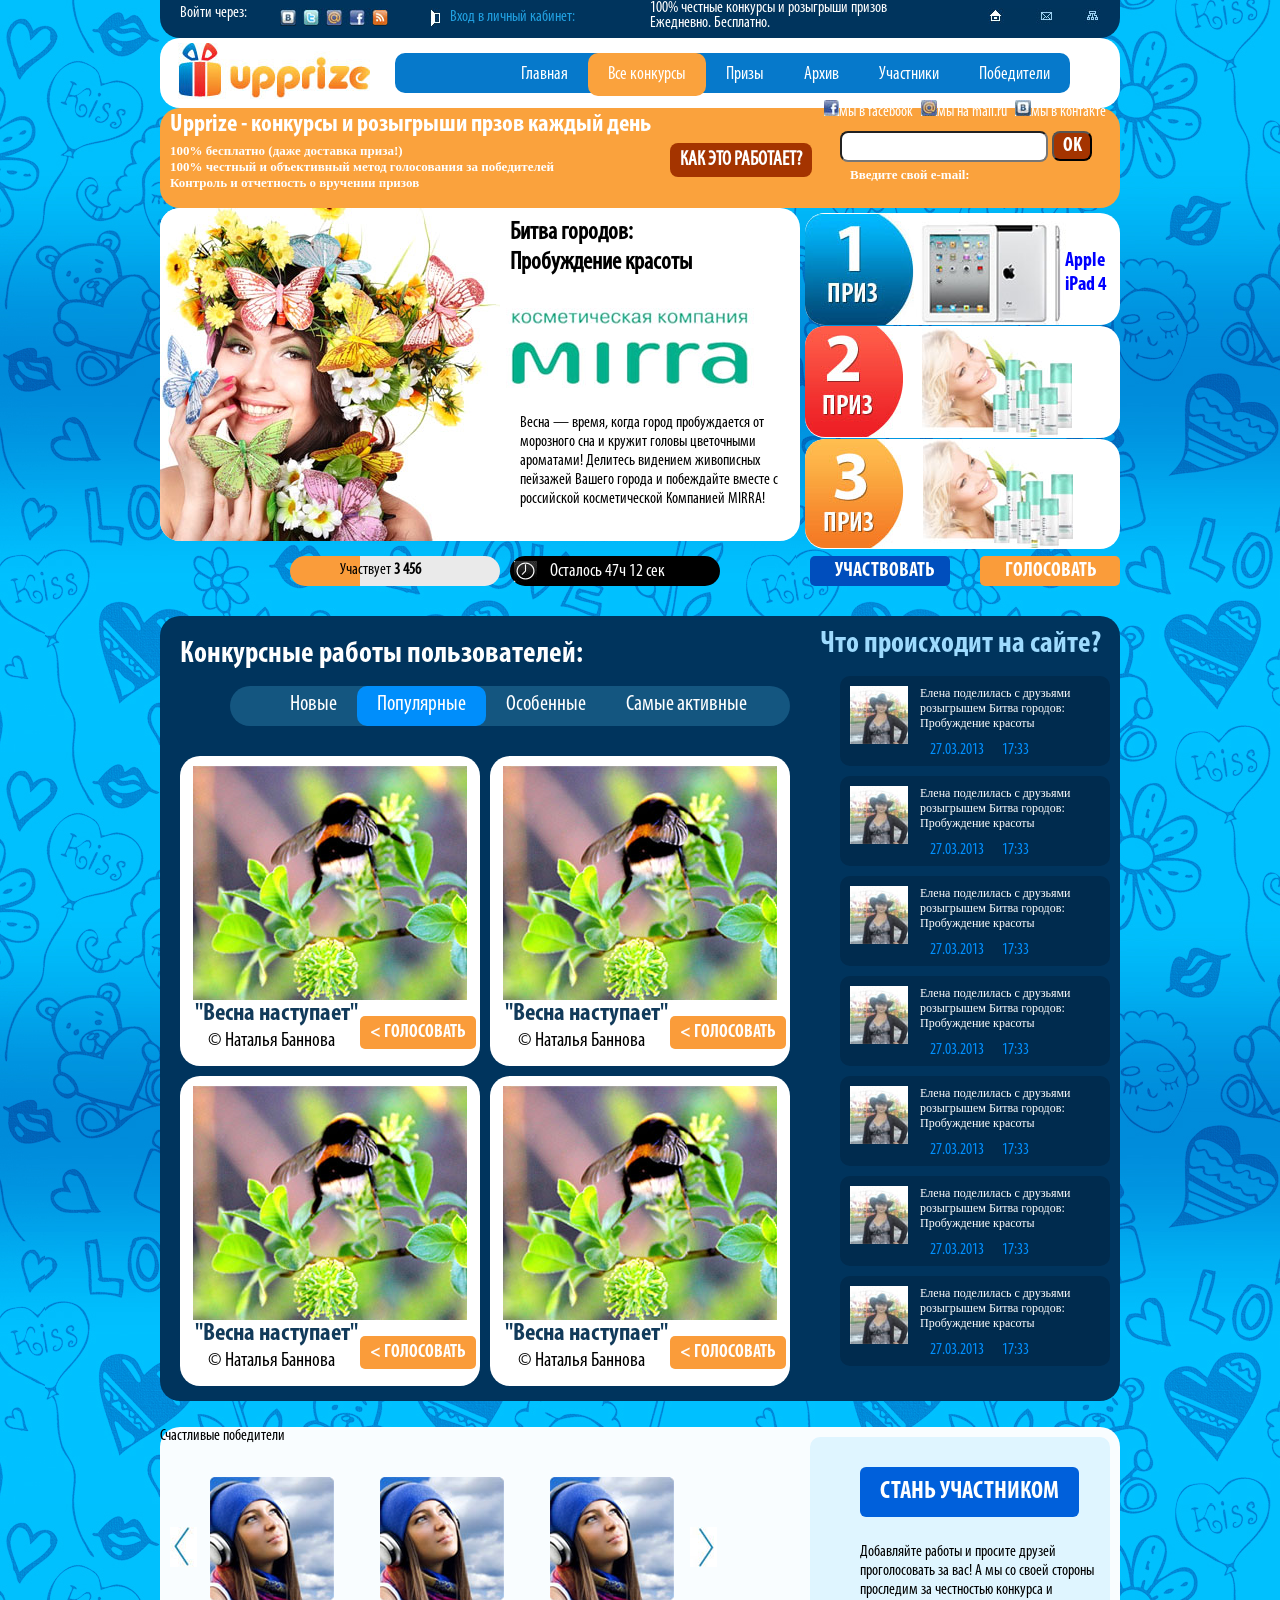
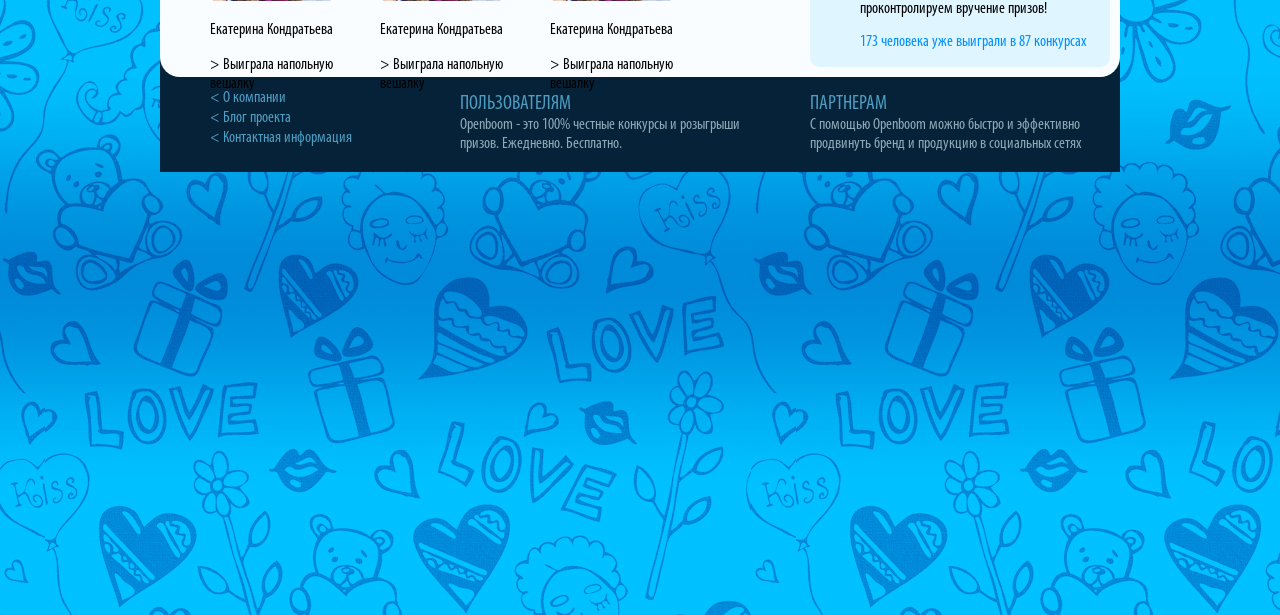
<file: home09/index.html>
<!DOCTYPE html>
<html>
		<head>
				<meta charset="Windows-1221">
				<title>Upprize �������� ���������</title>
				<link media="all"  rel="stylesheet"  href="css/all.css">
		</head>
		<body>
				<div id="wrapper">
						<div id="header">
								<div class="enter">
										<p class="ent1">����� �����:</p>
										<a class="ent2"  href="#"><img src="images/pic1.jpg"  alt="pic1"></a>
										<a class="ent3" href="#"><img src="images/pic2.jpg"  alt="pic2"></a>
										<a class="ent4" href="#">���� � ������ �������:</a>
										<p class="ent5">100% ������� �������� � ��������� ������</p>
										<p class="ent6">���������. ���������.</p>
										<a class="ent7" href="#"><img src="images/pic3.jpg"  alt="pic3"></a>
								</div>
								<div class="navi">
										<strong class="logo">
												<a href="#">Upprize</a>
										</strong>
									<div class="menu">
										<ul class="menu">
												<li><a  href="#">����������</a></li>
												<li><a href="#">���������</a></li>
												<li><a href="#">�����</a></li>
												<li><a href="#">�����</a></li>
												<li><a class="menu"  href="#">��� ��������</a></li>
												<li><a href="#">�������</a></li>
										</ul>
									</div>
								</div>
						</div>
					    <div id="main">
							<div class="email">
								<h1>Upprize - �������� � ��������� ����� ������ ����</h1>
								<p>100% ��������� (���� �������� �����!)</p>
								<p>100% ������� � ����������� ����� ����������� �� �����������</p>
								<p>�������� � ���������� � �������� ������</p>
								<a class="email1"  href="#">��� ��� ��������?</a>
								<ul class="email2">
										<li><a href="#" ><img src="images/pic4.jpg"  alt="pic4">�� � ��������</a></li>
										<li><a href="#" ><img src="images/pic5.jpg"  alt="pic5">�� �� mail.ru</a></li>
										<li><a href="#" ><img src="images/pic6.jpg"  alt="pic6">�� � facebook</a></li>
								</ul>
								<form action="#" class="mail">
								     <input type="text"  class="email3">
								     <input type="submit"  value="OK"  class="submit">                                                                 											       </form>
							 <p class="email4">������� ���� e-mail:</p>
							</div>
							<div class="cosmetic" >
								<img src="images/pic7.jpg"  class="cosmetic1"  alt="pic7"> 
								<div class="cosmetic2"  >
					 				<p>����� �������:</p>
					 				<p>����������� �������</p>
								</div>
								<img src="images/pic8.jpg"  class="cosmetic3"  alt="pic8">  
								<div class="cosmetic4"  >
					 				<p>����� � �����, ����� ����� ������������ �� ��������� ��� � ������ ������ ���������� ���������! �������� �������� ���������� �������� ������ ������ � ���������� ������ � ���������� ������������� ��������� MIRRA!</p>
								</div>
							</div> 
							<div class="priz1" >
					 				<img src="images/pic9.jpg"  class="priz11"  alt="pic9"> 
					 				<img src="images/pic10.jpg"  class="priz12"  alt="pic12">
					 				<p>Apple</p>
					 				<p>iPad 4</p>
							</div>
							<div class="priz2">
					 			<img src="images/pic12.jpg"  class="priz21"  alt="pic12"> 
					 			<img src="images/pic11.jpg"  class="priz22"  alt="pic12">	
							</div>
							<div class="priz3">
					 			<img src="images/pic13.jpg"  class="priz31"  alt="pic13"> 
					 			<img src="images/pic11.jpg"  class="priz32"  alt="pic12">	
							</div>				 				
							<div class="part" >   
					 			<div class="part1"></div>
					 			<div class="part2"></div>
					 			<p>��������� <b>3 456</b></p>
							</div>
							<div class="clock" >
					 			<img src="images/pic14.jpg"   alt="pic14">
					 			<p>�������� 47� 12 ���<p>
							</div>
							<div class="partner" >
					 			<a  href="#">�����������</a>
							</div> 
							<div class="voice" >
					 			<a  href="#">����������</a>  
							</div>
							<div class="competition" >
					 			<p class="compet1">���������� ������ �������������:</p>
					 			<p class="compet2">��� ���������� �� �����?</p>
					 		   <div class="menu1">
										<ul class="menu1">
												<li><a  href="#">�����</a></li>
												<li><a class="menu1"  href="#">����������</a></li>
												<li><a href="#">���������</a></li>
												<li><a href="#">����� ��������</a></li>
										</ul>
								</div> 
								<div class="foto1">
										<img src="images/pic15.jpg"  alt="pic15">
										<p class="foto11">&#34����� ���������&#34 </p>
										<p class="foto12">&#169 ������� �������</p>
										<a href="#" >&#60 ����������</a>
								</div>
								<div class="foto2">
										<img src="images/pic15.jpg"  alt="pic15">
										<p class="foto21">&#34����� ���������&#34 </p>
										<p class="foto22">&#169 ������� �������</p>
										<a href="#" >&#60 ����������</a>
								</div>
								<div class="foto3">
										<img src="images/pic15.jpg"  alt="pic15">
										<p class="foto31">&#34����� ���������&#34 </p>
										<p class="foto32">&#169 ������� �������</p>
										<a href="#" >&#60 ����������</a>
								</div>   
								<div class="foto4">
										<img src="images/pic15.jpg"  alt="pic15">
										<p class="foto41">&#34����� ���������&#34 </p>
										<p class="foto42">&#169 ������� �������</p>
										<a href="#" >&#60 ����������</a>
								</div>
								<div class="message1" >
										    <img src="images/pic16.jpg"  alt="pic16"> 
										<div class="mess">
										    		<a href="#" >
										    				<p>����� ���������� � �������� 
										    							���������� ����� �������:
										    							����������� �������</p>
										    		</a>
										    		<p>27.03.2013 &#160&#160&#160&#160 17:33</p>
										</div>
								</div>
								<div class="message2" >
										    <img src="images/pic16.jpg"  alt="pic16"> 
										<div class="mess">
										    		<a href="#" >
										    				<p>����� ���������� � �������� 
										    							���������� ����� �������:
										    							����������� �������</p>
										    		</a>
										    		<p>27.03.2013 &#160&#160&#160&#160 17:33</p>
										</div>
								</div>
								<div class="message3" >
										    <img src="images/pic16.jpg"  alt="pic16"> 
										    <div class="mess">
										    		<a href="#" >
										    				<p>����� ���������� � �������� 
										    							���������� ����� �������:
										    							����������� �������</p>
										    		</a>
										    		<p>27.03.2013 &#160&#160&#160&#160 17:33</p>
										</div>
								</div>
								<div class="message4" >
										    <img src="images/pic16.jpg"  alt="pic16"> 
										    <div class="mess">
										    		<a href="#" >
										    				<p>����� ���������� � �������� 
										    							���������� ����� �������:
										    							����������� �������</p>
										    		</a>
										    		<p>27.03.2013 &#160&#160&#160&#160 17:33</p>
										</div>
								</div>
								<div class="message5" >
										    <img src="images/pic16.jpg"  alt="pic16"> 
										    <div class="mess">
										    		<a href="#" >
										    				<p>����� ���������� � �������� 
										    							���������� ����� �������:
										    							����������� �������</p>
										    		</a>
										    		<p>27.03.2013 &#160&#160&#160&#160 17:33</p>
										</div>
								</div>
								<div class="message6" >
										    <img src="images/pic16.jpg"  alt="pic16"> 
										    <div class="mess">
										    		<a href="#" >
										    				<p>����� ���������� � �������� 
										    							���������� ����� �������:
										    							����������� �������</p>
										    		</a>
										    		<p>27.03.2013 &#160&#160&#160&#160 17:33</p>
												</div>
								</div>
								<div class="message7" >
										    <img src="images/pic16.jpg"  alt="pic16"> 
										    <div class="mess">
										    		<a href="#" >
										    				<p>����� ���������� � �������� 
										    							���������� ����� �������:
										    							����������� �������</p>
										    		</a>
										    		<p>27.03.2013 &#160&#160&#160&#160 17:33</p>
										</div>
								</div>
							</div>
							<div class="winners">
								<p class="win">���������� ����������</p>
										<div class="galery">
														<a class="left"  href="#"><img src="images/pic17.jpg"  alt="pic17"></a>
														<a class="right"  href="#"><img src="images/pic18.jpg"  alt="pic18"></a>
														<div class="win1">
																<img class="win11"  src="images/pic19.jpg"  alt="pic18">
																<p class="win12">��������� �����������</p>
																<p class="win13">&#62 �������� ��������� �������</p>
														</div>
														<div class="win2">
																<img class="win21" src="images/pic19.jpg"  alt="pic18">
																<p class="win22">��������� �����������</p>
																<p class="win23">&#62 �������� ��������� �������</p>
														</div>
														<div class="win3">
																<img class="win31"src="images/pic19.jpg"  alt="pic18">
																<p class="win32">��������� �����������</p>
																<p class="win33">&#62 �������� ��������� �������</p>
														</div>
										</div>
										<div class="friends">
																<a href="#">����� ����������</a>
																<p class="friend1">���������� ������ � ������� ������ ������������� �� ���! � �� �� ����� ������� ��������� �� ���������� �������� � ��������������� �������� ������! </p>
																<p class="friend2">173 �������a ��� �������� � 87 ���������</p>
										</div>
							</div>
						</div><!������� main>
						<div id="footer">	
							<div class="contacts">
								<ul>	
									<li><a href="#">&#60 � ��������</a></li>
									<li><a href="#">&#60 ���� �������</a></li>			
									<li><a href="#">&#60 ���������� ����������</a></li>
								</ul>
							</div>
							<div class="info1">
								<p class="info">�������������</p>
								<p class="info3">Openboom - ��� 100% ������� �������� � ��������� ������. ���������. ���������.<p>
							</div>
							<div class="info2">
								<p class="info">���������</p>
								<p class="info3">� ������� Openboom ����� ������ � ���������� ���������� ����� � ��������� � ���������� �����</p>
							</div>
						</div>
					</div><!wrapper>                                                                                                                
		    </body>
</html>
</file>
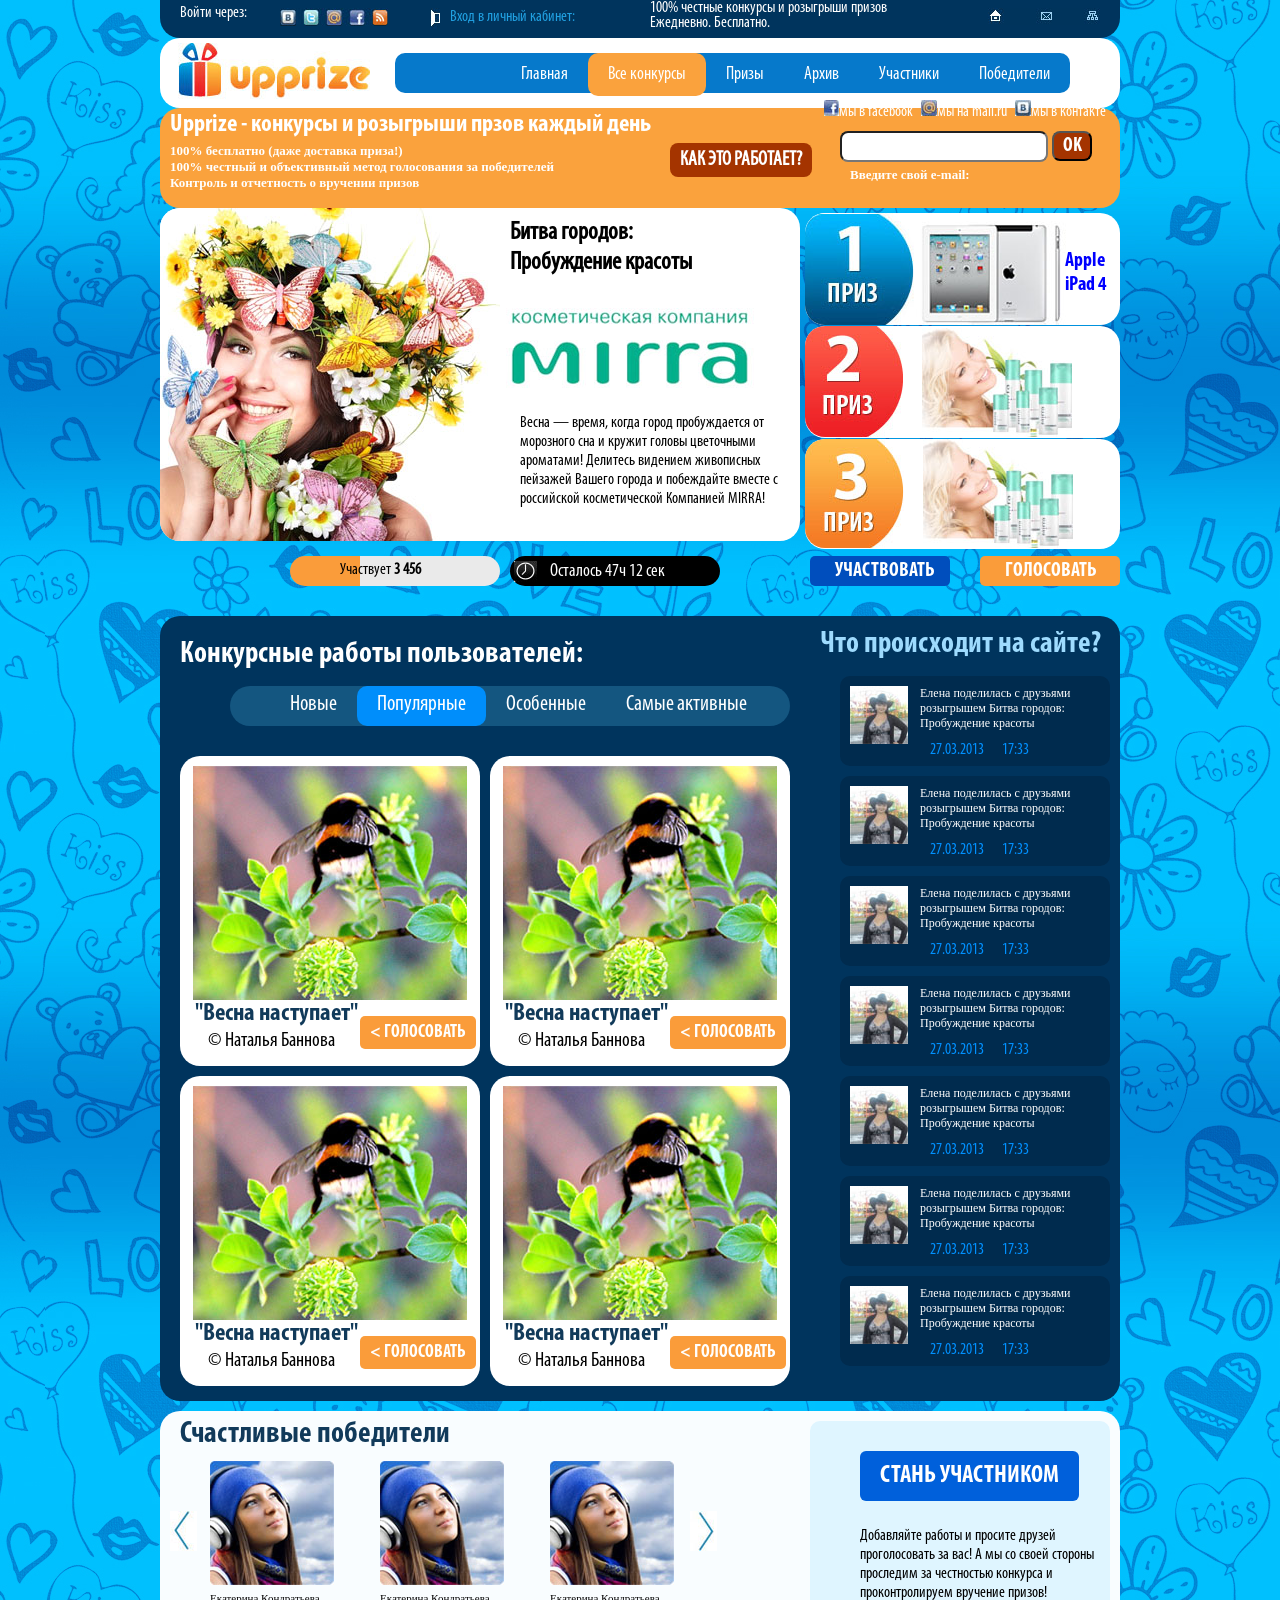
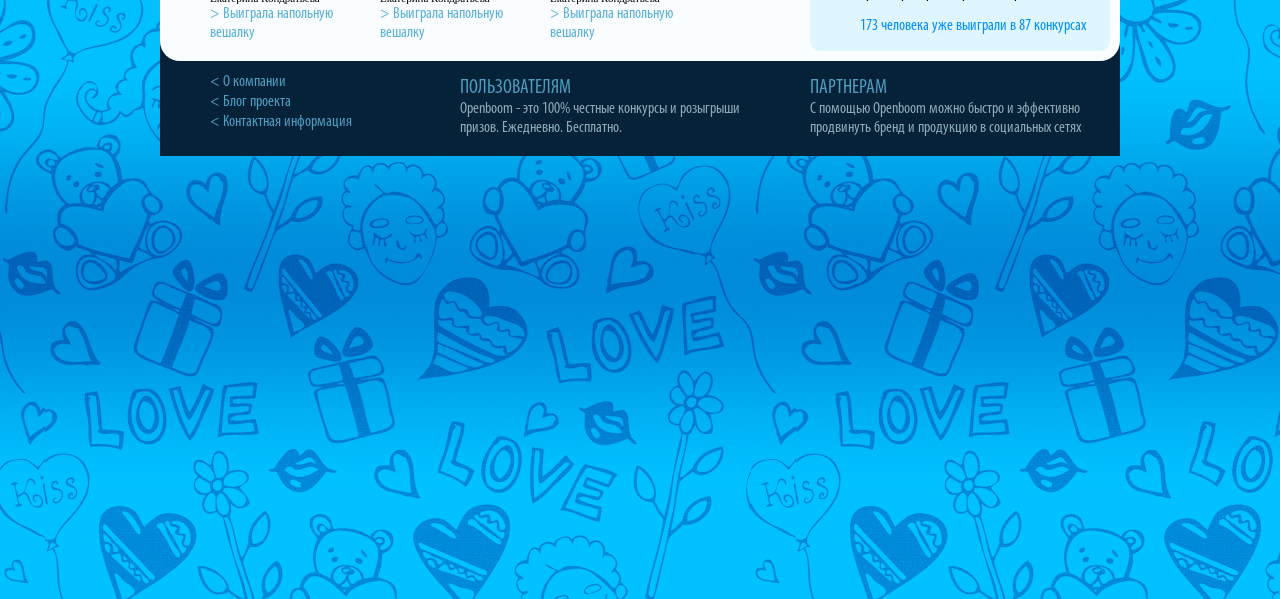
<file: home09/index1.html>
<!DOCTYPE html>
<html>
		<head>
				<meta charset="Windows-1221">
				<title>Upprize �������� ���������</title>
				<link media="all"  rel="stylesheet"  href="css/all.css">
		</head>
		<body>
				<div id="wrapper">
						<div id="header">
								<div class="enter">
										<p class="ent1">����� �����:</p>
										<a class="ent2"  href="#"><img src="images/pic1.jpg"  alt="pic1"></a>
										<a class="ent3" href="#"><img src="images/pic2.jpg"  alt="pic2"></a>
										<a class="ent4" href="#">���� � ������ �������:</a>
										<p class="ent5">100% ������� �������� � ��������� ������</p>
										<p class="ent6">���������. ���������.</p>
										<a class="ent7" href="#"><img src="images/pic3.jpg"  alt="pic3"></a>
								</div>
								<div class="navi">
										<strong class="logo">
												<a href="#">Upprize</a>
										</strong>
									<div class="menu">
										<ul class="menu">
												<li><a  href="#">����������</a></li>
												<li><a href="#">���������</a></li>
												<li><a href="#">�����</a></li>
												<li><a href="#">�����</a></li>
												<li><a class="menu"  href="#">��� ��������</a></li>
												<li><a href="#">�������</a></li>
										</ul>
									</div>
								</div>
						</div>
					    <div id="main">
							<div class="email">
								<h1>Upprize - �������� � ��������� ����� ������ ����</h1>
								<p>100% ��������� (���� �������� �����!)</p>
								<p>100% ������� � ����������� ����� ����������� �� �����������</p>
								<p>�������� � ���������� � �������� ������</p>
								<a class="email1"  href="#">��� ��� ��������?</a>
								<ul class="email2">
										<li><a href="#" ><img src="images/pic4.jpg"  alt="pic4">�� � ��������</a></li>
										<li><a href="#" ><img src="images/pic5.jpg"  alt="pic5">�� �� mail.ru</a></li>
										<li><a href="#" ><img src="images/pic6.jpg"  alt="pic6">�� � facebook</a></li>
								</ul>
								<form action="#" class="mail">
								     <input type="text"  class="email3">
								     <input type="submit"  value="OK"  class="submit">                                                                 											       </form>
							 <p class="email4">������� ���� e-mail:</p>
							</div>
							<div class="cosmetic" >
								<img src="images/pic7.jpg"  class="cosmetic1"  alt="pic7"> 
								<div class="cosmetic2"  >
					 				<p>����� �������:</p>
					 				<p>����������� �������</p>
								</div>
								<img src="images/pic8.jpg"  class="cosmetic3"  alt="pic8">  
								<div class="cosmetic4"  >
					 				<p>����� � �����, ����� ����� ������������ �� ��������� ��� � ������ ������ ���������� ���������! �������� �������� ���������� �������� ������ ������ � ���������� ������ � ���������� ������������� ��������� MIRRA!</p>
								</div>
							</div> 
							<div class="priz1" >
					 				<img src="images/pic9.jpg"  class="priz11"  alt="pic9"> 
					 				<img src="images/pic10.jpg"  class="priz12"  alt="pic12">
					 				<p>Apple</p>
					 				<p>iPad 4</p>
							</div>
							<div class="priz2">
					 			<img src="images/pic12.jpg"  class="priz21"  alt="pic12"> 
					 			<img src="images/pic11.jpg"  class="priz22"  alt="pic12">	
							</div>
							<div class="priz3">
					 			<img src="images/pic13.jpg"  class="priz31"  alt="pic13"> 
					 			<img src="images/pic11.jpg"  class="priz32"  alt="pic12">	
							</div>				 				
							<div class="part" >   
					 			<div class="part1"></div>
					 			<div class="part2"></div>
					 			<p>��������� <b>3 456</b></p>
							</div>
							<div class="clock" >
					 			<img src="images/pic14.jpg"   alt="pic14">
					 			<p>�������� 47� 12 ���<p>
							</div>
							<div class="partner" >
					 			<a  href="#">�����������</a>
							</div> 
							<div class="voice" >
					 			<a  href="#">����������</a>  
							</div>
							<div class="competition" >
					 			<p class="compet1">���������� ������ �������������:</p>
					 			<p class="compet2">��� ���������� �� �����?</p>
					 		   <div class="menu1">
										<ul class="menu1">
												<li><a  href="#">�����</a></li>
												<li><a class="menu1"  href="#">����������</a></li>
												<li><a href="#">���������</a></li>
												<li><a href="#">����� ��������</a></li>
										</ul>
								</div> 
								<div class="foto1">
										<img src="images/pic15.jpg"  alt="pic15">
										<p class="foto11">&#34����� ���������&#34 </p>
										<p class="foto12">&#169 ������� �������</p>
										<a href="#" >&#60 ����������</a>
								</div>
								<div class="foto2">
										<img src="images/pic15.jpg"  alt="pic15">
										<p class="foto21">&#34����� ���������&#34 </p>
										<p class="foto22">&#169 ������� �������</p>
										<a href="#" >&#60 ����������</a>
								</div>
								<div class="foto3">
										<img src="images/pic15.jpg"  alt="pic15">
										<p class="foto31">&#34����� ���������&#34 </p>
										<p class="foto32">&#169 ������� �������</p>
										<a href="#" >&#60 ����������</a>
								</div>   
								<div class="foto4">
										<img src="images/pic15.jpg"  alt="pic15">
										<p class="foto41">&#34����� ���������&#34 </p>
										<p class="foto42">&#169 ������� �������</p>
										<a href="#" >&#60 ����������</a>
								</div>
								<div class="message1" >
										    <img src="images/pic16.jpg"  alt="pic16"> 
										<div class="mess">
										    		<a href="#" >
										    				<p>����� ���������� � �������� 
										    							���������� ����� �������:
										    							����������� �������</p>
										    		</a>
										    		<p>27.03.2013 &#160&#160&#160&#160 17:33</p>
										</div>
								</div>
								<div class="message2" >
										    <img src="images/pic16.jpg"  alt="pic16"> 
										<div class="mess">
										    		<a href="#" >
										    				<p>����� ���������� � �������� 
										    							���������� ����� �������:
										    							����������� �������</p>
										    		</a>
										    		<p>27.03.2013 &#160&#160&#160&#160 17:33</p>
										</div>
								</div>
								<div class="message3" >
										    <img src="images/pic16.jpg"  alt="pic16"> 
										    <div class="mess">
										    		<a href="#" >
										    				<p>����� ���������� � �������� 
										    							���������� ����� �������:
										    							����������� �������</p>
										    		</a>
										    		<p>27.03.2013 &#160&#160&#160&#160 17:33</p>
										</div>
								</div>
								<div class="message4" >
										    <img src="images/pic16.jpg"  alt="pic16"> 
										    <div class="mess">
										    		<a href="#" >
										    				<p>����� ���������� � �������� 
										    							���������� ����� �������:
										    							����������� �������</p>
										    		</a>
										    		<p>27.03.2013 &#160&#160&#160&#160 17:33</p>
										</div>
								</div>
								<div class="message5" >
										    <img src="images/pic16.jpg"  alt="pic16"> 
										    <div class="mess">
										    		<a href="#" >
										    				<p>����� ���������� � �������� 
										    							���������� ����� �������:
										    							����������� �������</p>
										    		</a>
										    		<p>27.03.2013 &#160&#160&#160&#160 17:33</p>
										</div>
								</div>
								<div class="message6" >
										    <img src="images/pic16.jpg"  alt="pic16"> 
										    <div class="mess">
										    		<a href="#" >
										    				<p>����� ���������� � �������� 
										    							���������� ����� �������:
										    							����������� �������</p>
										    		</a>
										    		<p>27.03.2013 &#160&#160&#160&#160 17:33</p>
												</div>
								</div>
								<div class="message7" >
										    <img src="images/pic16.jpg"  alt="pic16"> 
										    <div class="mess">
										    		<a href="#" >
										    				<p>����� ���������� � �������� 
										    							���������� ����� �������:
										    							����������� �������</p>
										    		</a>
										    		<p>27.03.2013 &#160&#160&#160&#160 17:33</p>
										</div>
								</div>
							</div>
							<div class="winners">
								<p class="winr">���������� ����������</p>
										<div class="galery">
											<a class="left"><img src="images/pic17.jpg"  alt="pic17"></a>
											<a class="right"><img src="images/pic18.jpg"  alt="pic18"></a>
												<div class="border">	
													<div class="slider">
														<div class="win1">
																<img class="win11"  src="images/pic19.jpg"  alt="pic18">
																<p class="winner">��������� �����������</p>
																<p class="winner1">&#62 �������� ��������� �������</p>
														</div>
														<div class="win2">
																<img class="win21" src="images/pic19.jpg"  alt="pic18">
																<p class="winner">��������� �����������</p>
																<p class="winner1">&#62 �������� ��������� �������</p>
														</div>
														<div class="win3">
																<img class="win31"src="images/pic19.jpg"  alt="pic18">
																<p class="winner">��������� �����������</p>
																<p class="winner1">&#62 �������� ��������� �������</p>
														</div>
														<div class="win4">
																<img class="win11"  src="images/pic19.jpg"  alt="pic18">
																<p class="winner">��������� �����������</p>
																<p class="winner1">&#62 �������� ��������� �������</p>
														</div>
														<div class="win5">
																<img class="win11"  src="images/pic19.jpg"  alt="pic18">
																<p class="winner">��������� �����������</p>
																<p class="winner1">&#62 �������� ��������� �������</p>
														</div>
														<div class="win6">
																<img class="win11"  src="images/pic19.jpg"  alt="pic18">
																<p class="winner">��������� �����������</p>
																<p class="winner1">&#62 �������� ��������� �������</p>
														</div>
													</div>
												</div>
										</div>
										<div class="friends">
																<a href="#">����� ����������</a>
																<p class="friend1">���������� ������ � ������� ������ ������������� �� ���! � �� �� ����� ������� ��������� �� ���������� �������� � ��������������� �������� ������! </p>
																<p class="friend2">173 �������a ��� �������� � 87 ���������</p>
										</div>
							</div>
						</div><!������� main>
						<div id="footer">	
							<div class="contacts">
								<ul>	
									<li><a href="#">&#60 � ��������</a></li>
									<li><a href="#">&#60 ���� �������</a></li>			
									<li><a href="#">&#60 ���������� ����������</a></li>
								</ul>
							</div>
							<div class="info1">
								<p class="info">�������������</p>
								<p class="info3">Openboom - ��� 100% ������� �������� � ��������� ������. ���������. ���������.<p>
							</div>
							<div class="info2">
								<p class="info">���������</p>
								<p class="info3">� ������� Openboom ����� ������ � ���������� ���������� ����� � ��������� � ���������� �����</p>
							</div>
						</div>
					</div><!wrapper>                                                                                                                
		    </body>
			<script type="text/javascript" src="js/jquery-1.11.2.min.js"></script>
			<script type="text/javascript" src="js/main.js"></script>
</html>
</file>
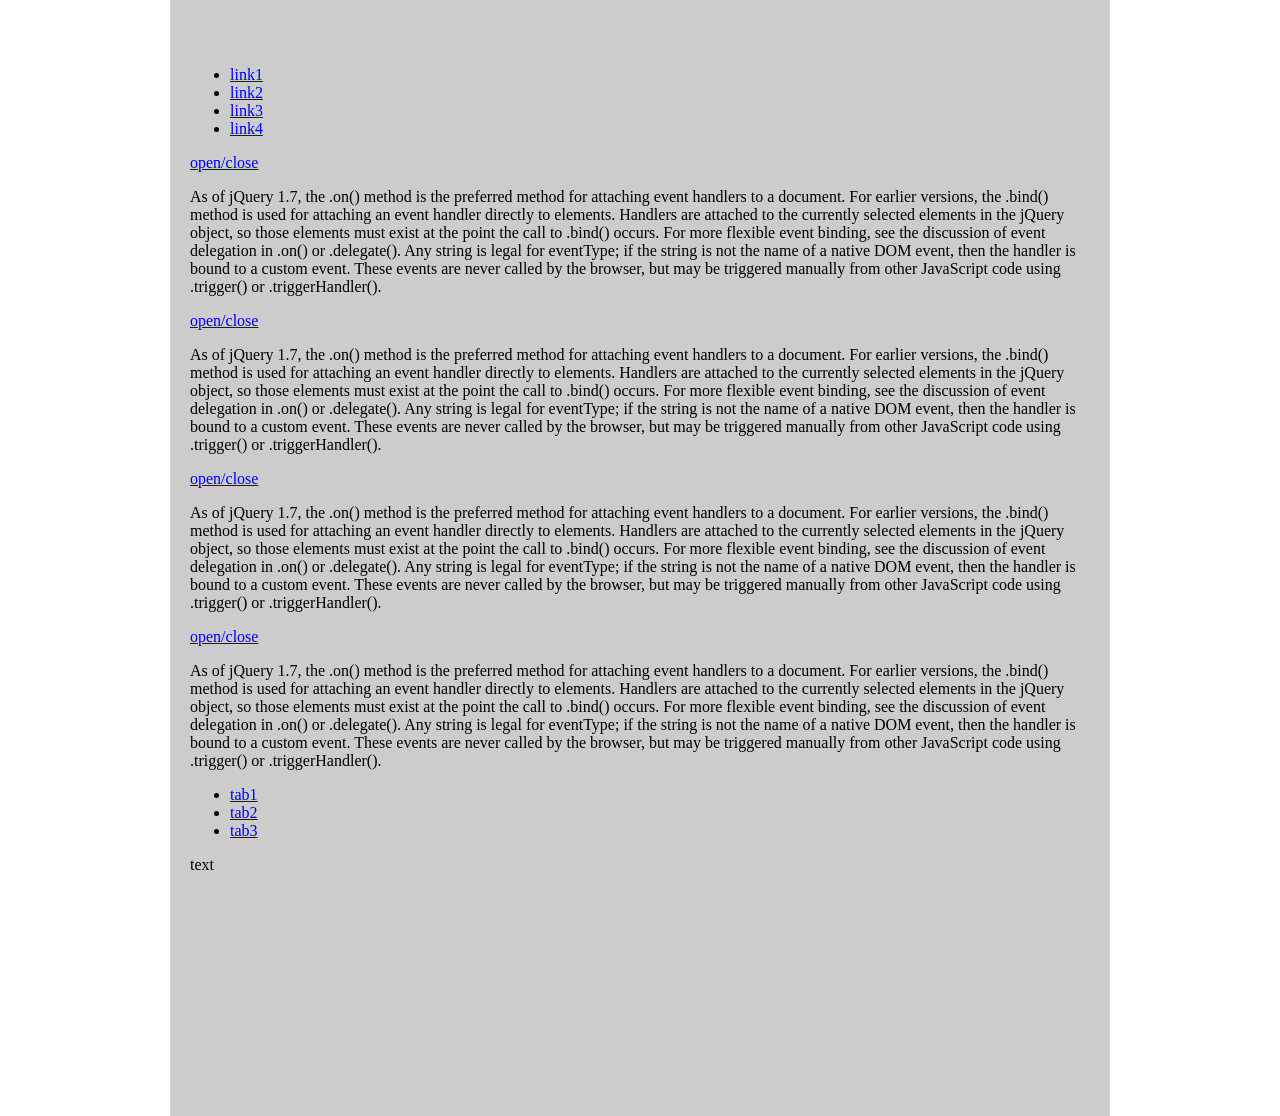
<file: ht15/task/testpage .html>
<!DOCTYPE html PUBLIC "-//W3C//DTD XHTML 1.0 Strict//EN" "http://www.w3.org/TR/xhtml1/DTD/xhtml1-strict.dtd">
<html>
<head>
	<title>fixed</title>
	<script type="text/javascript" src="js/jquery-1.11.2.min.js"></script>
	<script type="text/javascript" src="js/main.js"></script>
	<style>
		body{margin:0;}
		#wrapper{width:900px; margin:0 auto; background:#ccc; padding:50px 20px;}
		.main{min-height:1000px;}
		
	</style>
</head>
<body>
	<div id="wrapper">
		<div class="main">
			<ul class="accordion">
				<li>
					<a href="#">link1</a>
					<div class="slider">
						<ul>
							<li><a href="#">sublink1</a></li>
							<li><a href="#">sublink2</a></li>
							<li><a href="#">sublink3</a></li>
							<li><a href="#">sublink4</a></li>
						</ul
					</div>
				</li>
				<li class="active">
					<a href="#">link2</a>
					<div class="slider">
						<ul>
							<li><a href="#">sublink1</a></li>
							<li><a href="#">sublink2</a></li>
							<li><a href="#">sublink3</a></li>
							<li><a href="#">sublink4</a></li>
						</ul
					</div>
				</li>
				<li>
					<a href="#">link3</a>
					<div class="slider">
						<ul>
							<li><a href="#">sublink1</a></li>
							<li><a href="#">sublink2</a></li>
							<li><a href="#">sublink3</a></li>
							<li><a href="#">sublink4</a></li>
						</ul
					</div>
				</li>
				<li>
					<a href="#">link4</a>
					<div class="slider">
						<ul>
							<li><a href="#">sublink1</a></li>
							<li><a href="#">sublink2</a></li>
							<li><a href="#">sublink3</a></li>
							<li><a href="#">sublink4</a></li>
						</ul
					</div>
				</li>
			</ul>
			<div class="box open">
				<div class="title"><a href="#">open/close</a></div>
				<div class="block">
					<p>As of jQuery 1.7, the .on() method is the preferred method for attaching event handlers to a document. For earlier versions, the .bind() method is used for attaching an event handler directly to elements. Handlers are attached to the currently selected elements in the jQuery object, so those elements must exist at the point the call to .bind() occurs. For more flexible event binding, see the discussion of event delegation in .on() or .delegate(). Any string is legal for eventType; if the string is not the name of a native DOM event, then the handler is bound to a custom event. These events are never called by the browser, but may be triggered manually from other JavaScript code using .trigger() or .triggerHandler().</p>
				</div>
			</div>
			<div class="box">
				<div class="title"><a href="#">open/close</a></div>
				<div class="block">
					<p>As of jQuery 1.7, the .on() method is the preferred method for attaching event handlers to a document. For earlier versions, the .bind() method is used for attaching an event handler directly to elements. Handlers are attached to the currently selected elements in the jQuery object, so those elements must exist at the point the call to .bind() occurs. For more flexible event binding, see the discussion of event delegation in .on() or .delegate(). Any string is legal for eventType; if the string is not the name of a native DOM event, then the handler is bound to a custom event. These events are never called by the browser, but may be triggered manually from other JavaScript code using .trigger() or .triggerHandler().</p>
				</div>
			</div>
			<div class="box">
				<div class="title"><a href="#">open/close</a></div>
				<div class="block">
					<p>As of jQuery 1.7, the .on() method is the preferred method for attaching event handlers to a document. For earlier versions, the .bind() method is used for attaching an event handler directly to elements. Handlers are attached to the currently selected elements in the jQuery object, so those elements must exist at the point the call to .bind() occurs. For more flexible event binding, see the discussion of event delegation in .on() or .delegate(). Any string is legal for eventType; if the string is not the name of a native DOM event, then the handler is bound to a custom event. These events are never called by the browser, but may be triggered manually from other JavaScript code using .trigger() or .triggerHandler().</p>
				</div>
			</div>
			<div class="box">
				<div class="title"><a href="#">open/close</a></div>
				<div class="block">
					<p>As of jQuery 1.7, the .on() method is the preferred method for attaching event handlers to a document. For earlier versions, the .bind() method is used for attaching an event handler directly to elements. Handlers are attached to the currently selected elements in the jQuery object, so those elements must exist at the point the call to .bind() occurs. For more flexible event binding, see the discussion of event delegation in .on() or .delegate(). Any string is legal for eventType; if the string is not the name of a native DOM event, then the handler is bound to a custom event. These events are never called by the browser, but may be triggered manually from other JavaScript code using .trigger() or .triggerHandler().</p>
				</div>
			</div>
			<ul class="tabset">
				<li class="active"><a href="#tab1">tab1</a></li>
				<li><a href="#tab2">tab2</a></li>
				<li><a href="#tab3">tab3</a></li>
			</ul>
			<div class="tab-content" id="tab1">text</div>
			<div class="tab-content" id="tab2">text text</div>
			<div class="tab-content" id="tab3">text text text</div>
		</div>
	</div>
</body>
</html>
</file>
<file: home09/css/all.css>
@font-face {
		font-family: MyriadPro Cond;
		src: url(MyriadPro-Cond.otf);
		}
@font-face {
		font-family: MyriadPro BoldCond;
		src: url(MyriadPro-BoldCond.otf);
		}
body{
	background: url(../images/bcg.jpg);
	overflow-x: hidden;
}
#wrapper{
		margin: 0 auto;
		padding: 0 20px;
		width: 960px;
		position: relative;
		}
.enter{
		height: 40px;
		background: #00345d;
		position: relative;
		top: -10px;
		border-bottom-left-radius: 20px;
		border-bottom-right-radius: 20px;
		}
.ent1{
		position: absolute;
		top: -10px;
		left: 20px;
		color: #fff;
		}
.ent2{
		position: absolute;
		top: 10px;
		left: 120px;
		}
.ent3{
		position: absolute;
		top: 10px;
		left: 270px;
		}
.ent4{
		position: absolute;
		top: 10px;
		left: 290px;
		color: #20a0e1;
		}
.ent5{
		position: absolute;
		top: -15px;
		left: 490px;
		color: #fff;
		}
.ent6{
		position: absolute;
		top: 0;
		left: 490px;
		color: #fff;
		}
.ent7{
		position: absolute;
		top: 10px;
		right: 20px;
		}
.logo{
		display: block;
		background: url(../images/logo.jpg) no-repeat;
		width: 200px;
		height: 60px;
		text-indent:-9999px;
		position: relative;
		top: 5px;
		left: 10px;
		}
a{
		text-decoration: none;
		font-family: "MyriadPro Cond";
		}
p{
		font-family: "MyriadPro Cond";
		}
ul.menu{
		margin: 0 0 0 285px;
		list-style: none;
		position: relative;
		top: -45px;
		right: 50px;
		height: 40px;
		background: #0679cb;
		border-radius: 10px;
		}
.navi{
		position: relative;
		top: -10px;
		height: 70px;
		background: #fff;
		border-radius: 20px;
		}
.menu li a{
		float: right;
		padding: 10px 20px;
		font-size: 18px;
		color: #fff;	
		}
li a.menu{
		background: #faa23d;
		border-radius: 10px;
		}
.email{
		height: 100px;
		position: relative;
		background: #faa23d;
		top: -10px;
		border-radius: 20px;
		}
 h1{
		position: absolute;
		padding: 10px;
		font-family: "MyriadPro BoldCond";
		font-size: 25px;
		color: #fff;
		top: -25px;	
		}
.email p{
		margin: 0;
		color: #fff;
		font-family: "Tahoma";
		font-size: 13px;
		font-weight: bold;
		position: relative;
		top: 35px;
		left:10px;
		}
 a.email1{
 		color: #fff;
 		font-size: 20px;
 		font-weight: bold;
		position: absolute;
		left: 510px;
		top: 35px;
		background: #a43400;
		padding: 5px 10px;
		border-radius: 8px;
		}
ul.email2{
		list-style: none;
		margin: 0 10px;
		position: relative;
		top: -60px;
		}
.email2 li a{
		float: right;
		padding: 4px;
		color: #fff;		
		}
form.mail{
		position: relative;
		left: 680px;
		top: -25px;		
		}
input.email3{
		height: 25px;
		width: 200px;
		border-radius: 8px;
		}
input.submit{
		height: 30px;
		width: 40px;
		background: #a43400;
		color: #fff;
	   font-family: "MyriadPro BoldCond";
	   font-size: 20px;
		border-radius: 8px;
		 }
p.email4{
		position: relative;
		left: 690px;
		top: -20px;
		}
div.cosmetic{
		width: 640px;
		height: 333px;
		background: #fff;
		border-radius: 20px;
		position: relative;
		top: -10px;
		}
img.cosmetic1{
		border-radius: 20px;
		}
div.cosmetic2{
		position: absolute;
		top: 10px;
		left: 350px;
		width: 250px;
		}
div.cosmetic2 p{
		font-size: 25px;
		font-weight: bold;
		margin: 0;
		}
img.cosmetic3{
		position: absolute;
		top: 100px;
		left: 330px;
		}
div.cosmetic4{
		position: absolute;
		top: 190px;
		left: 360px;
		}
div.priz1{
		position: relative;
		left: 645px;
		top: -338px;
		width: 315px;
		height: 112px;
		background: #fff;
		border-radius: 20px;
		}
img.priz11{
		border-radius: 20px;
		}
img.priz12{
		position: relative;
		left: -5px;
		}
div.priz1 p{
		margin: 0;
		position: relative;
		top: -80px;
		right: -260px;
		color: blue;
		font-family: "MyriadPro BoldCond";
		font-size: 20px;
		}
		div.priz2{
		position: relative;
		left: 645px;
		top: -337px;
		width: 315px;
		height: 112px;
		background: #fff;
		border-radius: 20px;
		}
img.priz21{
		border-radius: 20px;
		}
img.priz22{
		position: relative;
		left: 15px;
		}
div.priz3{
		position: relative;
		left: 645px;
		top: -336px;
		width: 315px;
		height: 110px;
		background: #fff;
		border-radius: 20px;
		}
img.priz31{
		border-radius: 20px;
		}
img.priz32{
		position: relative;
		left: 15px;
		}
div.part{
		position: relative;
		}
div.part1{
		width: 70px;
		height: 30px; 
		position: absolute;
		top: -345px;
		left: 130px;
		background: #fa9c3a;
		border-bottom-left-radius: 15px;
		border-top-left-radius: 15px;
		}
div.part2{
		width: 140px;
		height: 30px; 
		position: absolute;
		top: -345px;
		left: 200px;
		background: #eaeaea;
		border-bottom-right-radius: 15px;
		border-top-right-radius: 15px;
		}
div.part p{
		position: relative;
		top: -340px;
		left: 180px;
		}
div.clock{
		width: 210px;
		height: 30px; 
		position: relative;
		top: -380px;
		left: 350px;
		background: #000;
		border-radius: 15px;
		}
div.clock img{
		position: absolute;
		top: 5px;
		left: 4px;
		}
div.clock p{
		color: #fff;
		font-size: 18px;
		position: absolute;
		top: -14px;
		left: 40px;
		}
div.partner{
		background: #004ebd;
		width: 140px;
		height: 30px;
		position: relative;
		top: -410px;
		left: 650px;
		border-radius: 5px;
		}
div.partner a{
		color: #fff;
		font-size: 20px;
		font-family: "MyriadPro BoldCond";
		position: absolute;
		top: 3px;
		left: 25px;
		}
div.voice{
		background: #fa9c3a;
		width: 140px;
		height: 30px;
		position: relative;
		top: -440px;
		left: 820px;
		border-radius: 5px;
		}
div.voice a{
		color: #fff;
		font-size: 20px;
		font-family: "MyriadPro BoldCond";
		position: absolute;
		top: 3px;
		left: 25px;
		}
div.competition{
		position: relative;
		top: -410px;
		background: #00345d;
		height: 785px;
		border-radius: 20px;
		}
p.compet1{
		font-size: 30px;
		font-family: "MyriadPro BoldCond";
		color: #fff;
		position: absolute;
		top: -10px;
		left: 20px;
		}
p.compet2{
		font-size: 30px;
		font-family: "MyriadPro BoldCond";
		color: #9edbfe;
		position: absolute;
		top: -20px;
		left: 660px;
		}
ul.menu1{
		margin: 0 280px 0 120px;
		list-style: none;
		position: relative;
		top: 70px;
		right: 50px;
		height: 40px;
		background: #145680;
		border-radius: 20px;
		}
.menu1 li a{
		float: left;
		padding: 5px 20px 5px 20px;
		font-size: 22px;
		color: #fff;	
		}
li a.menu1{
		background: #008efb;
		border-radius: 10px;
		height: 30px;
		}
div.foto1{
		background: #fff;
		position: relative;
		top: 100px;
		left: 20px;
		width: 300px;
		height: 310px;
		border-radius: 20px;
		}
.foto1 img{
		position: relative;
		top: 10px;
		left: 13px;
		}
p.foto11{
      margin: 5px 0 0 5px;
		font-size: 25px;
		font-family: "MyriadPro BoldCond";
		color: #113a5a;
		position: relative;
		left: 10px;
		}
p.foto12{
		margin: 0 0 0 8px;
		font-size: 20px;
		position: relative;
		left: 20px;
		}
div.foto1 a{
		background: #fa9c3a;
		color: #fff;
		font-size: 18px;
		font-family: "MyriadPro BoldCond";
		position: absolute;
		top: 260px;
		left: 180px;
		border-radius: 5px;
		padding: 5px 10px;
		}
div.foto2{
		background: #fff;
		position: relative;
		top: -210px;
		left: 330px;
		width: 300px;
		height: 310px;
		border-radius: 20px;
		}
.foto2 img{
		position: relative;
		top: 10px;
		left: 13px;
		}
p.foto21{
      margin: 5px 0 0 5px;
		font-size: 25px;
		font-family: "MyriadPro BoldCond";
		color: #113a5a;
		position: relative;
		left: 10px;
		}
p.foto22{
		margin: 0 0 0 8px;
		font-size: 20px;
		position: relative;
		left: 20px;
		}
div.foto2 a{
		background: #fa9c3a;
		color: #fff;
		font-size: 18px;
		font-family: "MyriadPro BoldCond";
		position: absolute;
		top: 260px;
		left: 180px;
		border-radius: 5px;
		padding: 5px 10px;
		}
div.foto3{
		background: #fff;
		position: relative;
		top: -200px;
		left: 20px;
		width: 300px;
		height: 310px;
		border-radius: 20px;
		}
.foto3 img{
		position: relative;
		top: 10px;
		left: 13px;
		}
p.foto31{
      margin: 5px 0 0 5px;
		font-size: 25px;
		font-family: "MyriadPro BoldCond";
		color: #113a5a;
		position: relative;
		left: 10px;
		}
p.foto32{
		margin: 0 0 0 8px;
		font-size: 20px;
		position: relative;
		left: 20px;
		}
div.foto3 a{
		background: #fa9c3a;
		color: #fff;
		font-size: 18px;
		font-family: "MyriadPro BoldCond";
		position: absolute;
		top: 260px;
		left: 180px;
		border-radius: 5px;
		padding: 5px 10px;
		}
div.foto4{
		background: #fff;
		position: relative;
		top: -510px;
		left: 330px;
		width: 300px;
		height: 310px;
		border-radius: 20px;
		}
.foto4 img{
		position: relative;
		top: 10px;
		left: 13px;
		}
p.foto41{
      margin: 5px 0 0 5px;
		font-size: 25px;
		font-family: "MyriadPro BoldCond";
		color: #113a5a;
		position: relative;
		left: 10px;
		}
p.foto42{
		margin: 0 0 0 8px;
		font-size: 20px;
		position: relative;
		left: 20px;
		}
div.foto4 a{
		background: #fa9c3a;
		color: #fff;
		font-size: 18px;
		font-family: "MyriadPro BoldCond";
		position: absolute;
		top: 260px;
		left: 180px;
		border-radius: 5px;
		padding: 5px 10px;
		}
div.message1{
		width: 270px;
		height: 90px;
		position: absolute;
		top: 60px;
		right: 10px;
		background: #002b4e;
		border-radius: 10px;
		}
div.mess{
		width: 200px;
		position: relative;
		top: 10px;
		left: 80px;
		}
div.message1 img{
		position: absolute;
		top: 10px;
		left:10px;
		}
div.mess a p{
		padding: 0;
		margin:0;
		color: #fff;
		font-family: "Tahoma";
		font-size: 12px;
		}
div.mess p{
		padding: 0;
		margin:10px;
		color: #0091ff;
		}
div.message2{
		width: 270px;
		height: 90px;
		position: absolute;
		top: 160px;
		right: 10px;
		background: #002b4e;
		border-radius: 10px;
		}
div.message2 img{
		position: absolute;
		top: 10px;
		left:10px;
		}
div.message3{
		width: 270px;
		height: 90px;
		position: absolute;
		top: 260px;
		right: 10px;
		background: #002b4e;
		border-radius: 10px;
		}
div.message3 img{
		position: absolute;
		top: 10px;
		left:10px;
		}
div.message4{
		width: 270px;
		height: 90px;
		position: absolute;
		top: 360px;
		right: 10px;
		background: #002b4e;
		border-radius: 10px;
		}
div.message4 img{
		position: absolute;
		top: 10px;
		left:10px;
		}
div.message4{
		width: 270px;
		height: 90px;
		position: absolute;
		top: 360px;
		right: 10px;
		background: #002b4e;
		border-radius: 10px;
		}
div.message4 img{
		position: absolute;
		top: 10px;
		left:10px;
		}
div.message5{
		width: 270px;
		height: 90px;
		position: absolute;
		top: 460px;
		right: 10px;
		background: #002b4e;
		border-radius: 10px;
		}
div.message5 img{
		position: absolute;
		top: 10px;
		left:10px;
		}
div.message6{
		width: 270px;
		height: 90px;
		position: absolute;
		top: 560px;
		right: 10px;
		background: #002b4e;
		border-radius: 10px;
		}
div.message6 img{
		position: absolute;
		top: 10px;
		left:10px;
		}
div.message7{
		width: 270px;
		height: 90px;
		position: absolute;
		top: 660px;
		right: 10px;
		background: #002b4e;
		border-radius: 10px;
		}
div.message7 img{
		position: absolute;
		top: 10px;
		left:10px;
		}
div.winners{
		position: relative;
		top: -400px;
		height: 250px;
		background: #f9fdff;
		border-radius: 20px;
		z-index: 1;
		}
div.border{
		overflow: hidden;
		position: absolute;
		top: 40px;
		left: 40px;
		width: 480px;
		height: 200px;
		}
div.slider{
		position: absolute;
		top: -40px;
		left: -40px;
		}
 p.winr{
		font-size: 30px;
		font-family: "MyriadPro BoldCond";
		color: #113a5a;
		position: absolute;
		left: 20px;
		top:-25px;
		}
.left{
		position: absolute;
		top: 100px;
		left: 10px;
		}
.right{
		position: absolute;
		top: 100px;
		left: 530px;
		z-index: 2;
		}
div.win1{
		position: absolute;
		left: 50px;
		top: 50px;
		width: 125px;
		}

div.win2{
		position: absolute;
		left: 220px;
		top: 50px;
		width: 125px;
		}
div.win3{
		position: absolute;
		left: 390px;
		top: 50px;
		width: 125px;
		}
div.win4{
		position: absolute;
		left: 560px;
		top: 50px;
		width: 125px;
		}
div.win5{
		position: absolute;
		left: 730px;
		top: 50px;
		width: 125px;
		}
div.win6{
		position: absolute;
		left: 900px;
		top: 50px;
		width: 125px;
		}
p.winner	{
		font-family: "Tahoma";
		font-size: 11px;
		position: absolute;
		top: 120px;
		}
p.winner1{
		color: #59b0d8;
		}

div.friends{
		width: 300px;
		height: 230px;
		position: absolute;
		top: 10px;
		right: 10px;
		background: #dff5ff;
		border-radius: 10px;
		}
.friends a{
		color: #fff;
		background: #0060db;
		position: absolute;
		top: 30px;
		left: 50px;
		font-size: 25px;
		font-family: "MyriadPro BoldCond";
		padding: 10px 20px;
		border-radius: 6px;	
		}
p.friend1{
		position: absolute;
		top: 90px;
		left: 50px;
		width: 250px;
		}
p.friend2{
		position: absolute;
		top: 180px;
		left: 50px;
		width: 250px;
		color: #0090ff;
		}
#footer{
		position: relative;
		top: -435px;
		height: 130px;
		background: #062238;
		z-index: 0;
		color: #fff;
		}
.contacts{
		position: absolute;
		top: 30px;
		left: 10px;
		}
.contacts ul{
		list-style: none;	
		}
.contacts ul li a{
		color: #4e9dc2;
		}
.footer p{
		margin: 0;
		padding: 0;
		}
.info1{
		width: 300px;
		position: absolute;
		top: 30px;
		left: 300px;
		}
.info2{
		width: 300px;
		position: absolute;
		top: 30px;
		left: 650px;
		}
p.info{
		font-size: 20px;
		color: #4e9dc2;
		}
p.info3{
		margin:-20px 0;
		color: #8ea8b6;
		}









a:link {color:#; text-decoration:; font-weight:;}
a:visited {color:#; text-decoration:; font-weight:;}
a:hover {color:#; text-decoration:; font-weight:;}
a:active {color:#; text-decoration:; font-weight:;}
</file>
